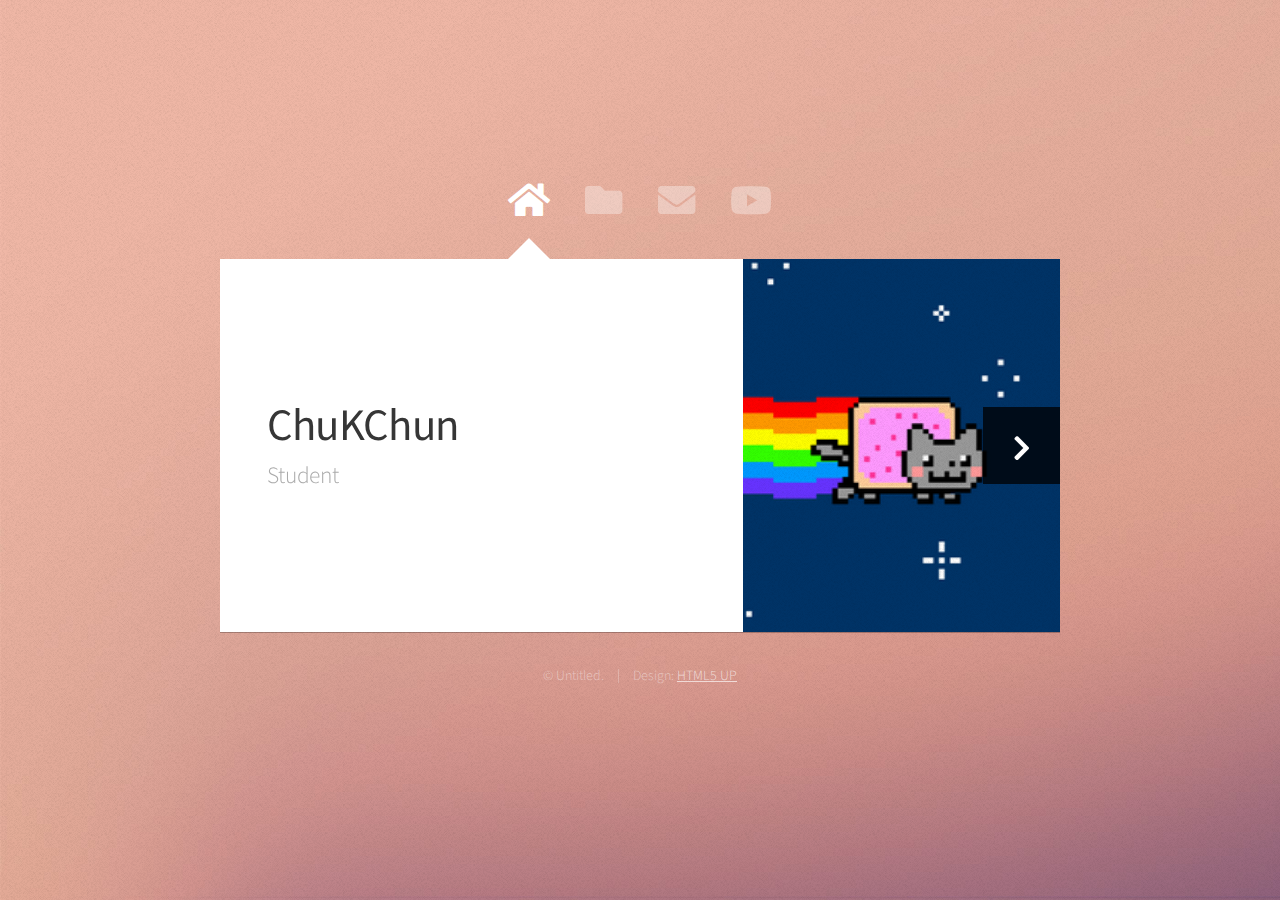
<file: index.html>
<!DOCTYPE HTML>
<html>
	<head>
		<title>作品集</title>
		<meta charset="utf-8" />
		<meta name="viewport" content="width=device-width, initial-scale=1, user-scalable=no" />
		<link rel="stylesheet" href="assets/css/main.css" />
		<noscript><link rel="stylesheet" href="assets/css/noscript.css" /></noscript>
	</head>
	<body class="is-preload">

		<!-- Wrapper-->
			<div id="wrapper">

				<!-- Nav -->
					<nav id="nav">
						<a href="#" class="icon solid fa-home"><span>Home</span></a>
						<a href="#work" class="icon solid fa-folder"><span>Work</span></a>
						<a href="#contact" class="icon solid fa-envelope"><span>Contact</span></a>
						<a target="_blank" href="https://youtu.be/dQw4w9WgXcQ" class="icon brands fa-youtube"><span>Youtube</span></a>
					</nav>

				<!-- Main -->
					<div id="main">

						<!-- Me -->
							<article id="home" class="panel intro">
								<header>
									<h1>ChuKChun</h1>
									<p>Student</p>
								</header>
								<a href="#work" class="jumplink pic">
									<span class="arrow icon solid fa-chevron-right"><span>See my work</span></span>
									<img src="images/nyan_cat.jpg" alt="" />
								</a>
							</article>

						<!-- Work -->
							<article id="work" class="panel">
								<header>
									<h2>網站開發作品集</h2>
								</header>
								<p>
									網站開發初階
								</p>
								<section>
									<div class="row">
										<div class="col-4 col-6-medium col-12-small">
											<a target="_blank" href="random-dinner-select/index.html" class="image fit"><img src="images/dinner-selector.png" alt=""></a>
										</div>
										<div class="col-4 col-6-medium col-12-small">
											<a target="_blank" href="club-course/index.html" class="image fit"><img src="images/clubcourse.png" alt=""></a>
										</div>
										<div class="col-4 col-6-medium col-12-small">
											<a target="_blank" href="mind-quiz/index.html" class="image fit"><img src="images/mindquiz.png" alt=""></a>
										</div>
										<div class="col-4 col-6-medium col-12-small">
											<a target="_blank" href="easy-rpg/index.html" class="image fit"><img src="images/simplerpg.png" alt=""></a>
										</div>
										<div class="col-4 col-6-medium col-12-small">
											<a target="_blank" href="youtubeplayer/index.html" class="image fit"><img src="images/youtubeplayer.png" alt=""></a>
										</div>
										<!-- <div class="col-4 col-6-medium col-12-small">
											<a href="#" class="image fit"><img src="images/pic06.jpg" alt=""></a>
										</div>
										<div class="col-4 col-6-medium col-12-small">
											<a href="#" class="image fit"><img src="images/pic07.jpg" alt=""></a>
										</div>
										<div class="col-4 col-6-medium col-12-small">
											<a href="#" class="image fit"><img src="images/pic08.jpg" alt=""></a>
										</div>
										<div class="col-4 col-6-medium col-12-small">
											<a href="#" class="image fit"><img src="images/pic09.jpg" alt=""></a>
										</div>
										<div class="col-4 col-6-medium col-12-small">
											<a href="#" class="image fit"><img src="images/pic10.jpg" alt=""></a>
										</div>
										<div class="col-4 col-6-medium col-12-small">
											<a href="#" class="image fit"><img src="images/pic11.jpg" alt=""></a>
										</div>
										<div class="col-4 col-6-medium col-12-small">
											<a href="#" class="image fit"><img src="images/pic12.jpg" alt=""></a>
										</div> -->
									</div>
								</section>
							</article>

						<!-- Contact -->
							<article id="contact" class="panel">
								<header>
									<h2>
										<a href="mailto:test@gmail.com?subject=主旨&body=內容">Contact Me</a>
									</h2>
								</header>
								<form action="#" method="post">
									<div>
										<div class="row">
											<div class="col-6 col-12-medium">
												<input id="userinputname" type="text" name="name" placeholder="Name" />
											</div>
											<div class="col-6 col-12-medium">
												<input type="text" name="email" placeholder="Email" />
											</div>
											<div class="col-12">
												<input type="text" name="subject" placeholder="Subject" />
											</div>
											<div class="col-12">
												<textarea name="message" placeholder="Message" rows="6"></textarea>
											</div>
											<div class="col-12">
												<input id="mailbutton" type="button" value="Send Message" />
											</div>
										</div>
									</div>
								</form>
							</article>

					</div>

				<!-- Footer -->
					<div id="footer">
						<ul class="copyright">
							<li>&copy; Untitled.</li><li>Design: <a href="http://html5up.net">HTML5 UP</a></li>
						</ul>
					</div>

			</div>

		<!-- Scripts -->
			<script src="assets/js/jquery.min.js"></script>
			<script src="assets/js/browser.min.js"></script>
			<script src="assets/js/breakpoints.min.js"></script>
			<script src="assets/js/util.js"></script>
			<script src="assets/js/main.js"></script>

	</body>
</html>
</file>
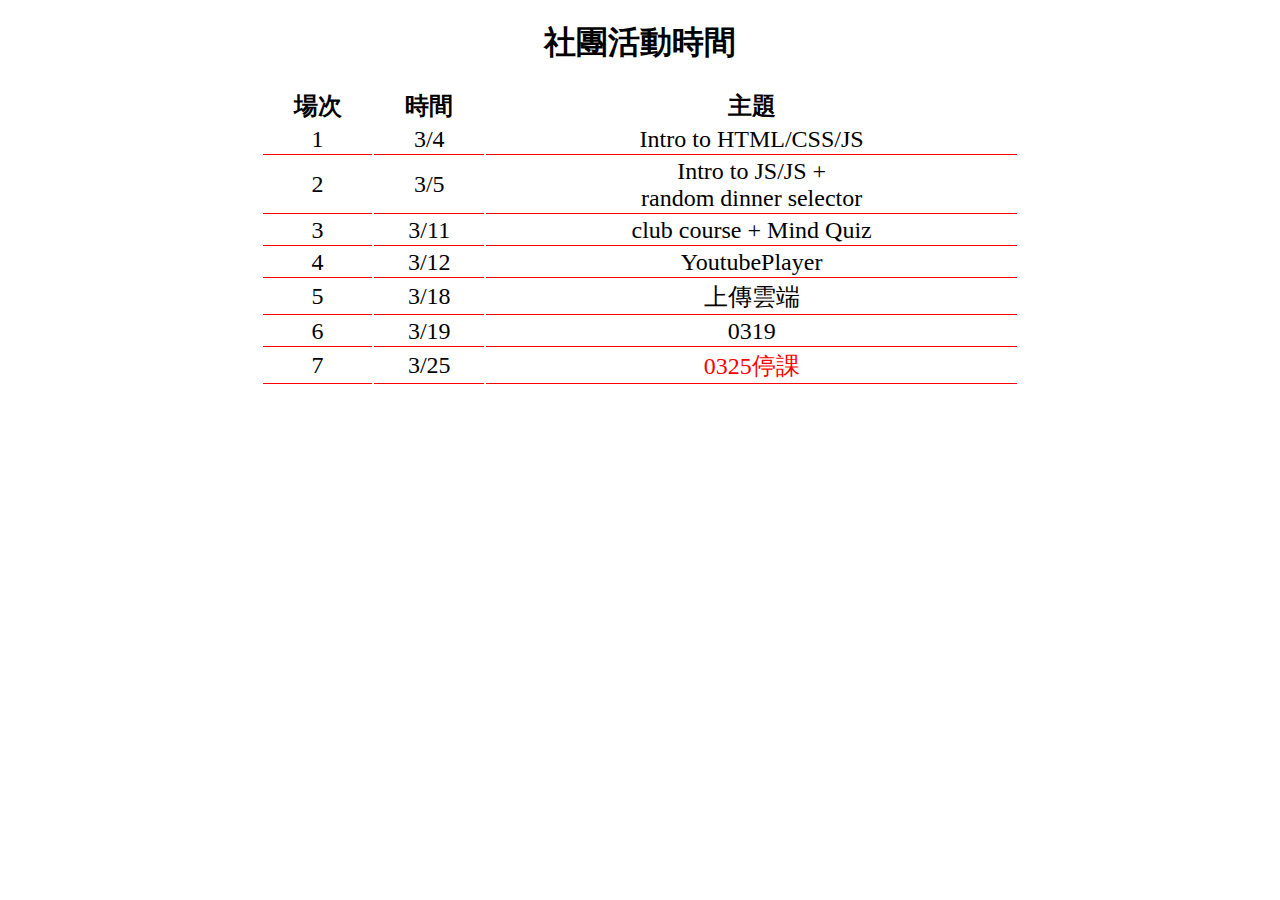
<file: club-course/index.html>
<!DOCTYPE html>
<html>
    <head>
        <meta charset="utf-8">
        <title></title>
        <link rel="stylesheet" href="style.css">
    </head>
    <body>
        <h1>社團活動時間</h1>
        <table id="courseTable"></table>
        <script src="https://code.jquery.com/jquery-3.6.0.min.js"></script>
        <script src="topic.js"></script>
        <script src="main.js"></script>
    </body>
</html>
</file>
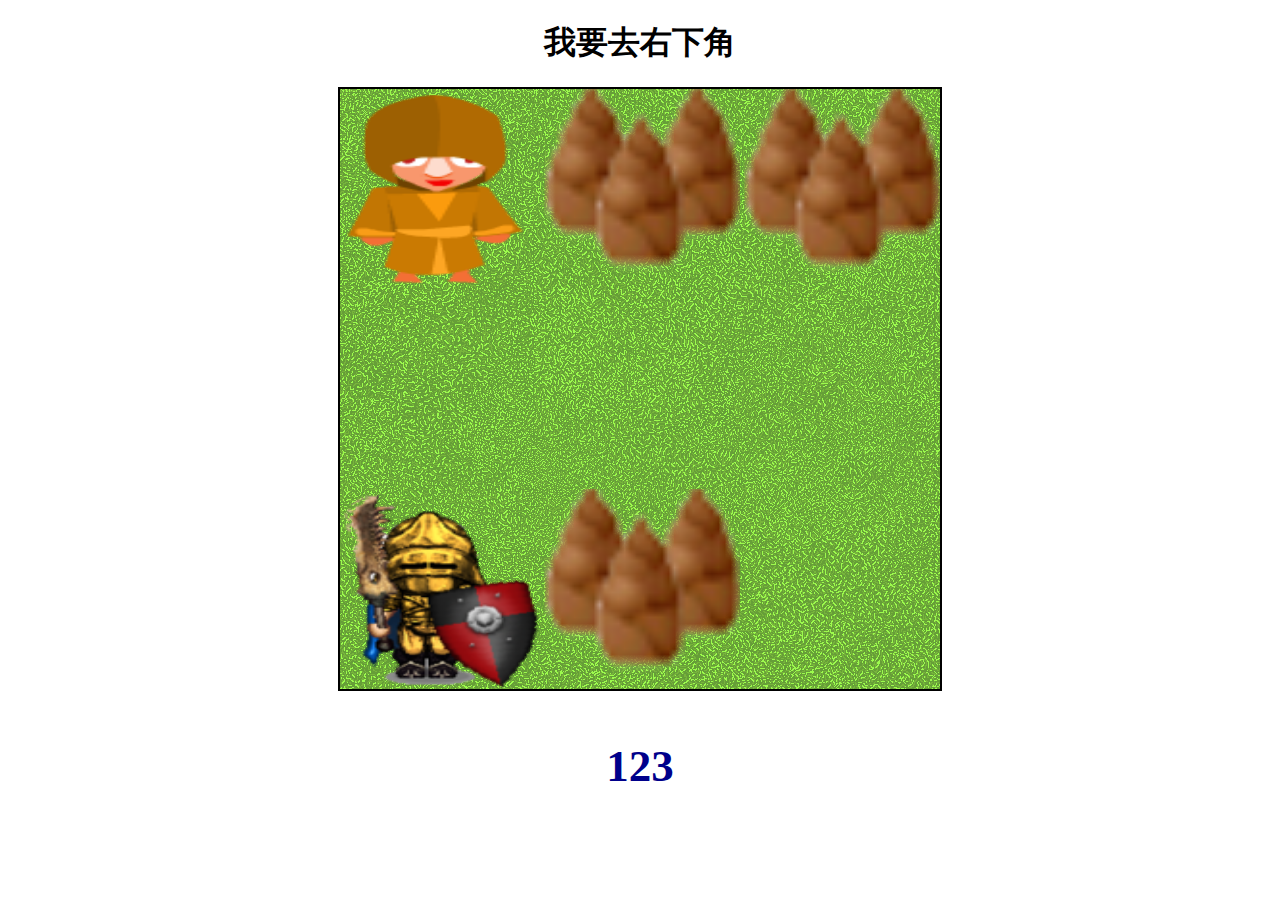
<file: easy-rpg/index.html>
<!DOCTYPE html>
<html>
    <head>
        <meta charset="utf-8">
        <title>RPG</title>
        <link rel="stylesheet" href="style.css">
    </head>
    <body>
        <h1>我要去右下角</h1>
        <div>
            <canvas id="myCanvas" width="600" height="600"></canvas>
            <p id="talkBox">123</p>
        </div>
        <script src="https://code.jquery.com/jquery-3.6.0.min.js"></script>
        <script src="main.js"r></script>
    </body>
</html>
</file>
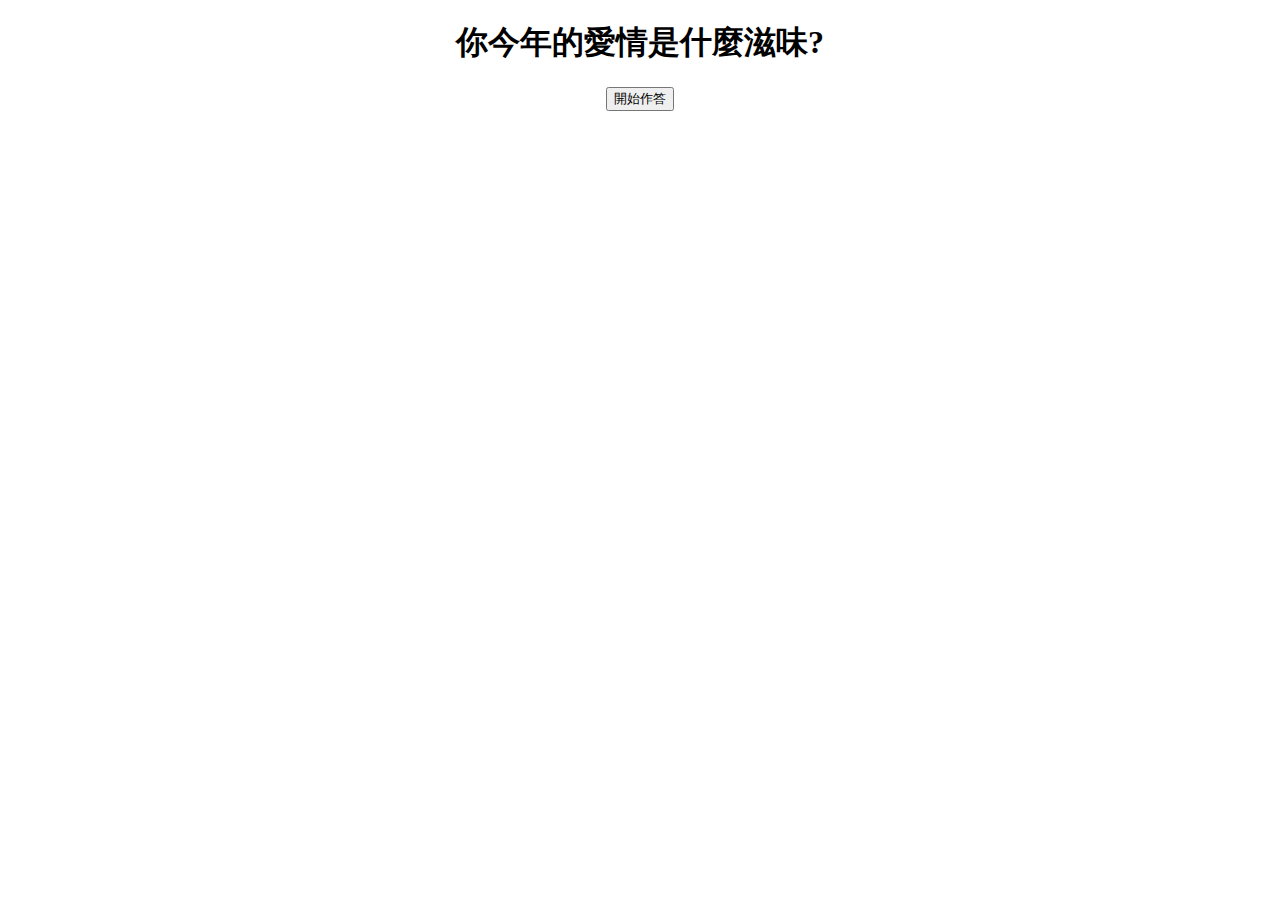
<file: mind-quiz/index.html>
<!DOCTYPE html>
<html>
    <head>
        <meta charset="utf-8">
        <title>Mind Quiz</title>
        <link rel="stylesheet" href="style.css">
    </head>
    <body>
        <h1>你今年的愛情是什麼滋味?</h1>
        <div>
            <h2 id="question"></h2>
            <div id="options"></div>
        </div>
        <input id="startButton" type="button" value="開始作答">
        <script src="https://code.jquery.com/jquery-3.6.0.min.js"></script>
        <script src="data.js"></script>
        <script src="main.js"r></script>
    </body>
</html>
</file>
<file: assets/css/noscript.css>
/* Wrapper */

	#wrapper {
		opacity: 1 !important;
	}

/* Nav */

	#nav a {
		opacity: 1.0;
	}

		#nav a:before, #nav a:after {
			display: none;
		}

		#nav a span {
			top: 0;
			opacity: 1.0;
		}

			#nav a span:after {
				display: none;
			}

/* Main */

	#main {
		background: none;
		box-shadow: none;
	}

		#main > .panel {
			background: #ffffff;
			margin-bottom: 2em;
		}

			#main > .panel:last-child {
				margin-bottom: 0;
			}
</file>
<file: club-course/style.css>
body{
    text-align: center;
}

table{
    width: 60%;
    margin: auto;
    font-size: 1.5em;
}

td{
    border-bottom: 1px solid red;
}
.cancelled{
    color: red;
}
</file>
<file: easy-rpg/style.css>
body{
    text-align: center;
}

canvas{
    border: 2px solid black;
    background-image: url(images/grasses68.gif);
}

#talkBox{
    /* border: 1px solid black; */
    height: 20px;
    color: darkblue;
    font-size: 45px;
    font-weight: bold;
}
</file>
<file: mind-quiz/style.css>
body{
    text-align: center;
}
</file>
<file: assets/css/main.css>
@import url("https://fonts.googleapis.com/css?family=Source+Sans+Pro:300,400,300italic,400italic");
@import url("fontawesome-all.min.css");

html, body, div, span, applet, object,
iframe, h1, h2, h3, h4, h5, h6, p, blockquote,
pre, a, abbr, acronym, address, big, cite,
code, del, dfn, em, img, ins, kbd, q, s, samp,
small, strike, strong, sub, sup, tt, var, b,
u, i, center, dl, dt, dd, ol, ul, li, fieldset,
form, label, legend, table, caption, tbody,
tfoot, thead, tr, th, td, article, aside,
canvas, details, embed, figure, figcaption,
footer, header, hgroup, menu, nav, output, ruby,
section, summary, time, mark, audio, video {
	margin: 0;
	padding: 0;
	border: 0;
	font-size: 100%;
	font: inherit;
	vertical-align: baseline;}

article, aside, details, figcaption, figure,
footer, header, hgroup, menu, nav, section {
	display: block;}

body {
	line-height: 1;
}

ol, ul {
	list-style: none;
}

blockquote, q {
	quotes: none;
}

	blockquote:before, blockquote:after, q:before, q:after {
		content: '';
		content: none;
	}

table {
	border-collapse: collapse;
	border-spacing: 0;
}

body {
	-webkit-text-size-adjust: none;
}

mark {
	background-color: transparent;
	color: inherit;
}

input::-moz-focus-inner {
	border: 0;
	padding: 0;
}

input, select, textarea {
	-moz-appearance: none;
	-webkit-appearance: none;
	-ms-appearance: none;
	appearance: none;
}

/* Row */

	.row {
		display: flex;
		flex-wrap: wrap;
		box-sizing: border-box;
		align-items: stretch;
	}

		.row > * {
			box-sizing: border-box;
		}

		.row.gtr-uniform > * > :last-child {
			margin-bottom: 0;
		}

		.row.aln-left {
			justify-content: flex-start;
		}

		.row.aln-center {
			justify-content: center;
		}

		.row.aln-right {
			justify-content: flex-end;
		}

		.row.aln-top {
			align-items: flex-start;
		}

		.row.aln-middle {
			align-items: center;
		}

		.row.aln-bottom {
			align-items: flex-end;
		}

		.row > .imp {
			order: -1;
		}

		.row > .col-1 {
			width: 8.33333%;
		}

		.row > .off-1 {
			margin-left: 8.33333%;
		}

		.row > .col-2 {
			width: 16.66667%;
		}

		.row > .off-2 {
			margin-left: 16.66667%;
		}

		.row > .col-3 {
			width: 25%;
		}

		.row > .off-3 {
			margin-left: 25%;
		}

		.row > .col-4 {
			width: 33.33333%;
		}

		.row > .off-4 {
			margin-left: 33.33333%;
		}

		.row > .col-5 {
			width: 41.66667%;
		}

		.row > .off-5 {
			margin-left: 41.66667%;
		}

		.row > .col-6 {
			width: 50%;
		}

		.row > .off-6 {
			margin-left: 50%;
		}

		.row > .col-7 {
			width: 58.33333%;
		}

		.row > .off-7 {
			margin-left: 58.33333%;
		}

		.row > .col-8 {
			width: 66.66667%;
		}

		.row > .off-8 {
			margin-left: 66.66667%;
		}

		.row > .col-9 {
			width: 75%;
		}

		.row > .off-9 {
			margin-left: 75%;
		}

		.row > .col-10 {
			width: 83.33333%;
		}

		.row > .off-10 {
			margin-left: 83.33333%;
		}

		.row > .col-11 {
			width: 91.66667%;
		}

		.row > .off-11 {
			margin-left: 91.66667%;
		}

		.row > .col-12 {
			width: 100%;
		}

		.row > .off-12 {
			margin-left: 100%;
		}

		.row.gtr-0 {
			margin-top: 0em;
			margin-left: 0em;
		}

			.row.gtr-0 > * {
				padding: 0em 0 0 0em;
			}

			.row.gtr-0.gtr-uniform {
				margin-top: 0em;
			}

				.row.gtr-0.gtr-uniform > * {
					padding-top: 0em;
				}

		.row.gtr-25 {
			margin-top: -0.3125em;
			margin-left: -0.3125em;
		}

			.row.gtr-25 > * {
				padding: 0.3125em 0 0 0.3125em;
			}

			.row.gtr-25.gtr-uniform {
				margin-top: -0.3125em;
			}

				.row.gtr-25.gtr-uniform > * {
					padding-top: 0.3125em;
				}

		.row.gtr-50 {
			margin-top: -0.625em;
			margin-left: -0.625em;
		}

			.row.gtr-50 > * {
				padding: 0.625em 0 0 0.625em;
			}

			.row.gtr-50.gtr-uniform {
				margin-top: -0.625em;
			}

				.row.gtr-50.gtr-uniform > * {
					padding-top: 0.625em;
				}

		.row {
			margin-top: -1.25em;
			margin-left: -1.25em;
		}

			.row > * {
				padding: 1.25em 0 0 1.25em;
			}

			.row.gtr-uniform {
				margin-top: -1.25em;
			}

				.row.gtr-uniform > * {
					padding-top: 1.25em;
				}

		.row.gtr-150 {
			margin-top: -1.875em;
			margin-left: -1.875em;
		}

			.row.gtr-150 > * {
				padding: 1.875em 0 0 1.875em;
			}

			.row.gtr-150.gtr-uniform {
				margin-top: -1.875em;
			}

				.row.gtr-150.gtr-uniform > * {
					padding-top: 1.875em;
				}

		.row.gtr-200 {
			margin-top: -2.5em;
			margin-left: -2.5em;
		}

			.row.gtr-200 > * {
				padding: 2.5em 0 0 2.5em;
			}

			.row.gtr-200.gtr-uniform {
				margin-top: -2.5em;
			}

				.row.gtr-200.gtr-uniform > * {
					padding-top: 2.5em;
				}

		@media screen and (max-width: 1680px) {

			.row {
				display: flex;
				flex-wrap: wrap;
				box-sizing: border-box;
				align-items: stretch;
			}

				.row > * {
					box-sizing: border-box;
				}

				.row.gtr-uniform > * > :last-child {
					margin-bottom: 0;
				}

				.row.aln-left {
					justify-content: flex-start;
				}

				.row.aln-center {
					justify-content: center;
				}

				.row.aln-right {
					justify-content: flex-end;
				}

				.row.aln-top {
					align-items: flex-start;
				}

				.row.aln-middle {
					align-items: center;
				}

				.row.aln-bottom {
					align-items: flex-end;
				}

				.row > .imp-xlarge {
					order: -1;
				}

				.row > .col-1-xlarge {
					width: 8.33333%;
				}

				.row > .off-1-xlarge {
					margin-left: 8.33333%;
				}

				.row > .col-2-xlarge {
					width: 16.66667%;
				}

				.row > .off-2-xlarge {
					margin-left: 16.66667%;
				}

				.row > .col-3-xlarge {
					width: 25%;
				}

				.row > .off-3-xlarge {
					margin-left: 25%;
				}

				.row > .col-4-xlarge {
					width: 33.33333%;
				}

				.row > .off-4-xlarge {
					margin-left: 33.33333%;
				}

				.row > .col-5-xlarge {
					width: 41.66667%;
				}

				.row > .off-5-xlarge {
					margin-left: 41.66667%;
				}

				.row > .col-6-xlarge {
					width: 50%;
				}

				.row > .off-6-xlarge {
					margin-left: 50%;
				}

				.row > .col-7-xlarge {
					width: 58.33333%;
				}

				.row > .off-7-xlarge {
					margin-left: 58.33333%;
				}

				.row > .col-8-xlarge {
					width: 66.66667%;
				}

				.row > .off-8-xlarge {
					margin-left: 66.66667%;
				}

				.row > .col-9-xlarge {
					width: 75%;
				}

				.row > .off-9-xlarge {
					margin-left: 75%;
				}

				.row > .col-10-xlarge {
					width: 83.33333%;
				}

				.row > .off-10-xlarge {
					margin-left: 83.33333%;
				}

				.row > .col-11-xlarge {
					width: 91.66667%;
				}

				.row > .off-11-xlarge {
					margin-left: 91.66667%;
				}

				.row > .col-12-xlarge {
					width: 100%;
				}

				.row > .off-12-xlarge {
					margin-left: 100%;
				}

				.row.gtr-0 {
					margin-top: 0em;
					margin-left: 0em;
				}

					.row.gtr-0 > * {
						padding: 0em 0 0 0em;
					}

					.row.gtr-0.gtr-uniform {
						margin-top: 0em;
					}

						.row.gtr-0.gtr-uniform > * {
							padding-top: 0em;
						}

				.row.gtr-25 {
					margin-top: -0.3125em;
					margin-left: -0.3125em;
				}

					.row.gtr-25 > * {
						padding: 0.3125em 0 0 0.3125em;
					}

					.row.gtr-25.gtr-uniform {
						margin-top: -0.3125em;
					}

						.row.gtr-25.gtr-uniform > * {
							padding-top: 0.3125em;
						}

				.row.gtr-50 {
					margin-top: -0.625em;
					margin-left: -0.625em;
				}

					.row.gtr-50 > * {
						padding: 0.625em 0 0 0.625em;
					}

					.row.gtr-50.gtr-uniform {
						margin-top: -0.625em;
					}

						.row.gtr-50.gtr-uniform > * {
							padding-top: 0.625em;
						}

				.row {
					margin-top: -1.25em;
					margin-left: -1.25em;
				}

					.row > * {
						padding: 1.25em 0 0 1.25em;
					}

					.row.gtr-uniform {
						margin-top: -1.25em;
					}

						.row.gtr-uniform > * {
							padding-top: 1.25em;
						}

				.row.gtr-150 {
					margin-top: -1.875em;
					margin-left: -1.875em;
				}

					.row.gtr-150 > * {
						padding: 1.875em 0 0 1.875em;
					}

					.row.gtr-150.gtr-uniform {
						margin-top: -1.875em;
					}

						.row.gtr-150.gtr-uniform > * {
							padding-top: 1.875em;
						}

				.row.gtr-200 {
					margin-top: -2.5em;
					margin-left: -2.5em;
				}

					.row.gtr-200 > * {
						padding: 2.5em 0 0 2.5em;
					}

					.row.gtr-200.gtr-uniform {
						margin-top: -2.5em;
					}

						.row.gtr-200.gtr-uniform > * {
							padding-top: 2.5em;
						}

		}

		@media screen and (max-width: 1280px) {

			.row {
				display: flex;
				flex-wrap: wrap;
				box-sizing: border-box;
				align-items: stretch;
			}

				.row > * {
					box-sizing: border-box;
				}

				.row.gtr-uniform > * > :last-child {
					margin-bottom: 0;
				}

				.row.aln-left {
					justify-content: flex-start;
				}

				.row.aln-center {
					justify-content: center;
				}

				.row.aln-right {
					justify-content: flex-end;
				}

				.row.aln-top {
					align-items: flex-start;
				}

				.row.aln-middle {
					align-items: center;
				}

				.row.aln-bottom {
					align-items: flex-end;
				}

				.row > .imp-large {
					order: -1;
				}

				.row > .col-1-large {
					width: 8.33333%;
				}

				.row > .off-1-large {
					margin-left: 8.33333%;
				}

				.row > .col-2-large {
					width: 16.66667%;
				}

				.row > .off-2-large {
					margin-left: 16.66667%;
				}

				.row > .col-3-large {
					width: 25%;
				}

				.row > .off-3-large {
					margin-left: 25%;
				}

				.row > .col-4-large {
					width: 33.33333%;
				}

				.row > .off-4-large {
					margin-left: 33.33333%;
				}

				.row > .col-5-large {
					width: 41.66667%;
				}

				.row > .off-5-large {
					margin-left: 41.66667%;
				}

				.row > .col-6-large {
					width: 50%;
				}

				.row > .off-6-large {
					margin-left: 50%;
				}

				.row > .col-7-large {
					width: 58.33333%;
				}

				.row > .off-7-large {
					margin-left: 58.33333%;
				}

				.row > .col-8-large {
					width: 66.66667%;
				}

				.row > .off-8-large {
					margin-left: 66.66667%;
				}

				.row > .col-9-large {
					width: 75%;
				}

				.row > .off-9-large {
					margin-left: 75%;
				}

				.row > .col-10-large {
					width: 83.33333%;
				}

				.row > .off-10-large {
					margin-left: 83.33333%;
				}

				.row > .col-11-large {
					width: 91.66667%;
				}

				.row > .off-11-large {
					margin-left: 91.66667%;
				}

				.row > .col-12-large {
					width: 100%;
				}

				.row > .off-12-large {
					margin-left: 100%;
				}

				.row.gtr-0 {
					margin-top: 0em;
					margin-left: 0em;
				}

					.row.gtr-0 > * {
						padding: 0em 0 0 0em;
					}

					.row.gtr-0.gtr-uniform {
						margin-top: 0em;
					}

						.row.gtr-0.gtr-uniform > * {
							padding-top: 0em;
						}

				.row.gtr-25 {
					margin-top: -0.3125em;
					margin-left: -0.3125em;
				}

					.row.gtr-25 > * {
						padding: 0.3125em 0 0 0.3125em;
					}

					.row.gtr-25.gtr-uniform {
						margin-top: -0.3125em;
					}

						.row.gtr-25.gtr-uniform > * {
							padding-top: 0.3125em;
						}

				.row.gtr-50 {
					margin-top: -0.625em;
					margin-left: -0.625em;
				}

					.row.gtr-50 > * {
						padding: 0.625em 0 0 0.625em;
					}

					.row.gtr-50.gtr-uniform {
						margin-top: -0.625em;
					}

						.row.gtr-50.gtr-uniform > * {
							padding-top: 0.625em;
						}

				.row {
					margin-top: -1.25em;
					margin-left: -1.25em;
				}

					.row > * {
						padding: 1.25em 0 0 1.25em;
					}

					.row.gtr-uniform {
						margin-top: -1.25em;
					}

						.row.gtr-uniform > * {
							padding-top: 1.25em;
						}

				.row.gtr-150 {
					margin-top: -1.875em;
					margin-left: -1.875em;
				}

					.row.gtr-150 > * {
						padding: 1.875em 0 0 1.875em;
					}

					.row.gtr-150.gtr-uniform {
						margin-top: -1.875em;
					}

						.row.gtr-150.gtr-uniform > * {
							padding-top: 1.875em;
						}

				.row.gtr-200 {
					margin-top: -2.5em;
					margin-left: -2.5em;
				}

					.row.gtr-200 > * {
						padding: 2.5em 0 0 2.5em;
					}

					.row.gtr-200.gtr-uniform {
						margin-top: -2.5em;
					}

						.row.gtr-200.gtr-uniform > * {
							padding-top: 2.5em;
						}

		}

		@media screen and (max-width: 980px) {

			.row {
				display: flex;
				flex-wrap: wrap;
				box-sizing: border-box;
				align-items: stretch;
			}

				.row > * {
					box-sizing: border-box;
				}

				.row.gtr-uniform > * > :last-child {
					margin-bottom: 0;
				}

				.row.aln-left {
					justify-content: flex-start;
				}

				.row.aln-center {
					justify-content: center;
				}

				.row.aln-right {
					justify-content: flex-end;
				}

				.row.aln-top {
					align-items: flex-start;
				}

				.row.aln-middle {
					align-items: center;
				}

				.row.aln-bottom {
					align-items: flex-end;
				}

				.row > .imp-medium {
					order: -1;
				}

				.row > .col-1-medium {
					width: 8.33333%;
				}

				.row > .off-1-medium {
					margin-left: 8.33333%;
				}

				.row > .col-2-medium {
					width: 16.66667%;
				}

				.row > .off-2-medium {
					margin-left: 16.66667%;
				}

				.row > .col-3-medium {
					width: 25%;
				}

				.row > .off-3-medium {
					margin-left: 25%;
				}

				.row > .col-4-medium {
					width: 33.33333%;
				}

				.row > .off-4-medium {
					margin-left: 33.33333%;
				}

				.row > .col-5-medium {
					width: 41.66667%;
				}

				.row > .off-5-medium {
					margin-left: 41.66667%;
				}

				.row > .col-6-medium {
					width: 50%;
				}

				.row > .off-6-medium {
					margin-left: 50%;
				}

				.row > .col-7-medium {
					width: 58.33333%;
				}

				.row > .off-7-medium {
					margin-left: 58.33333%;
				}

				.row > .col-8-medium {
					width: 66.66667%;
				}

				.row > .off-8-medium {
					margin-left: 66.66667%;
				}

				.row > .col-9-medium {
					width: 75%;
				}

				.row > .off-9-medium {
					margin-left: 75%;
				}

				.row > .col-10-medium {
					width: 83.33333%;
				}

				.row > .off-10-medium {
					margin-left: 83.33333%;
				}

				.row > .col-11-medium {
					width: 91.66667%;
				}

				.row > .off-11-medium {
					margin-left: 91.66667%;
				}

				.row > .col-12-medium {
					width: 100%;
				}

				.row > .off-12-medium {
					margin-left: 100%;
				}

				.row.gtr-0 {
					margin-top: 0em;
					margin-left: 0em;
				}

					.row.gtr-0 > * {
						padding: 0em 0 0 0em;
					}

					.row.gtr-0.gtr-uniform {
						margin-top: 0em;
					}

						.row.gtr-0.gtr-uniform > * {
							padding-top: 0em;
						}

				.row.gtr-25 {
					margin-top: -0.3125em;
					margin-left: -0.3125em;
				}

					.row.gtr-25 > * {
						padding: 0.3125em 0 0 0.3125em;
					}

					.row.gtr-25.gtr-uniform {
						margin-top: -0.3125em;
					}

						.row.gtr-25.gtr-uniform > * {
							padding-top: 0.3125em;
						}

				.row.gtr-50 {
					margin-top: -0.625em;
					margin-left: -0.625em;
				}

					.row.gtr-50 > * {
						padding: 0.625em 0 0 0.625em;
					}

					.row.gtr-50.gtr-uniform {
						margin-top: -0.625em;
					}

						.row.gtr-50.gtr-uniform > * {
							padding-top: 0.625em;
						}

				.row {
					margin-top: -1.25em;
					margin-left: -1.25em;
				}

					.row > * {
						padding: 1.25em 0 0 1.25em;
					}

					.row.gtr-uniform {
						margin-top: -1.25em;
					}

						.row.gtr-uniform > * {
							padding-top: 1.25em;
						}

				.row.gtr-150 {
					margin-top: -1.875em;
					margin-left: -1.875em;
				}

					.row.gtr-150 > * {
						padding: 1.875em 0 0 1.875em;
					}

					.row.gtr-150.gtr-uniform {
						margin-top: -1.875em;
					}

						.row.gtr-150.gtr-uniform > * {
							padding-top: 1.875em;
						}

				.row.gtr-200 {
					margin-top: -2.5em;
					margin-left: -2.5em;
				}

					.row.gtr-200 > * {
						padding: 2.5em 0 0 2.5em;
					}

					.row.gtr-200.gtr-uniform {
						margin-top: -2.5em;
					}

						.row.gtr-200.gtr-uniform > * {
							padding-top: 2.5em;
						}

		}

		@media screen and (max-width: 736px) {

			.row {
				display: flex;
				flex-wrap: wrap;
				box-sizing: border-box;
				align-items: stretch;
			}

				.row > * {
					box-sizing: border-box;
				}

				.row.gtr-uniform > * > :last-child {
					margin-bottom: 0;
				}

				.row.aln-left {
					justify-content: flex-start;
				}

				.row.aln-center {
					justify-content: center;
				}

				.row.aln-right {
					justify-content: flex-end;
				}

				.row.aln-top {
					align-items: flex-start;
				}

				.row.aln-middle {
					align-items: center;
				}

				.row.aln-bottom {
					align-items: flex-end;
				}

				.row > .imp-small {
					order: -1;
				}

				.row > .col-1-small {
					width: 8.33333%;
				}

				.row > .off-1-small {
					margin-left: 8.33333%;
				}

				.row > .col-2-small {
					width: 16.66667%;
				}

				.row > .off-2-small {
					margin-left: 16.66667%;
				}

				.row > .col-3-small {
					width: 25%;
				}

				.row > .off-3-small {
					margin-left: 25%;
				}

				.row > .col-4-small {
					width: 33.33333%;
				}

				.row > .off-4-small {
					margin-left: 33.33333%;
				}

				.row > .col-5-small {
					width: 41.66667%;
				}

				.row > .off-5-small {
					margin-left: 41.66667%;
				}

				.row > .col-6-small {
					width: 50%;
				}

				.row > .off-6-small {
					margin-left: 50%;
				}

				.row > .col-7-small {
					width: 58.33333%;
				}

				.row > .off-7-small {
					margin-left: 58.33333%;
				}

				.row > .col-8-small {
					width: 66.66667%;
				}

				.row > .off-8-small {
					margin-left: 66.66667%;
				}

				.row > .col-9-small {
					width: 75%;
				}

				.row > .off-9-small {
					margin-left: 75%;
				}

				.row > .col-10-small {
					width: 83.33333%;
				}

				.row > .off-10-small {
					margin-left: 83.33333%;
				}

				.row > .col-11-small {
					width: 91.66667%;
				}

				.row > .off-11-small {
					margin-left: 91.66667%;
				}

				.row > .col-12-small {
					width: 100%;
				}

				.row > .off-12-small {
					margin-left: 100%;
				}

				.row.gtr-0 {
					margin-top: 0em;
					margin-left: 0em;
				}

					.row.gtr-0 > * {
						padding: 0em 0 0 0em;
					}

					.row.gtr-0.gtr-uniform {
						margin-top: 0em;
					}

						.row.gtr-0.gtr-uniform > * {
							padding-top: 0em;
						}

				.row.gtr-25 {
					margin-top: -0.3125em;
					margin-left: -0.3125em;
				}

					.row.gtr-25 > * {
						padding: 0.3125em 0 0 0.3125em;
					}

					.row.gtr-25.gtr-uniform {
						margin-top: -0.3125em;
					}

						.row.gtr-25.gtr-uniform > * {
							padding-top: 0.3125em;
						}

				.row.gtr-50 {
					margin-top: -0.625em;
					margin-left: -0.625em;
				}

					.row.gtr-50 > * {
						padding: 0.625em 0 0 0.625em;
					}

					.row.gtr-50.gtr-uniform {
						margin-top: -0.625em;
					}

						.row.gtr-50.gtr-uniform > * {
							padding-top: 0.625em;
						}

				.row {
					margin-top: -1.25em;
					margin-left: -1.25em;
				}

					.row > * {
						padding: 1.25em 0 0 1.25em;
					}

					.row.gtr-uniform {
						margin-top: -1.25em;
					}

						.row.gtr-uniform > * {
							padding-top: 1.25em;
						}

				.row.gtr-150 {
					margin-top: -1.875em;
					margin-left: -1.875em;
				}

					.row.gtr-150 > * {
						padding: 1.875em 0 0 1.875em;
					}

					.row.gtr-150.gtr-uniform {
						margin-top: -1.875em;
					}

						.row.gtr-150.gtr-uniform > * {
							padding-top: 1.875em;
						}

				.row.gtr-200 {
					margin-top: -2.5em;
					margin-left: -2.5em;
				}

					.row.gtr-200 > * {
						padding: 2.5em 0 0 2.5em;
					}

					.row.gtr-200.gtr-uniform {
						margin-top: -2.5em;
					}

						.row.gtr-200.gtr-uniform > * {
							padding-top: 2.5em;
						}

		}

/* Basic */

	html {
		box-sizing: border-box;
	}

	*, *:before, *:after {
		box-sizing: inherit;
	}

	body {
		background-image: url("images/overlay.png"), url("images/bg.jpg");
		background-repeat: repeat, no-repeat;
		background-size: auto, 100% 100%;
		background-attachment: fixed;
		overflow-y: scroll;
	}

		body.is-preload *, body.is-preload *:before, body.is-preload *:after {
			-moz-animation: none !important;
			-webkit-animation: none !important;
			-ms-animation: none !important;
			animation: none !important;
			-moz-transition: none !important;
			-webkit-transition: none !important;
			-ms-transition: none !important;
			transition: none !important;
		}

	body, input, textarea, select {
		font-family: 'Source Sans Pro', sans-serif;
		font-weight: 300;
		color: #777777;
		font-size: 20pt;
		line-height: 1.75em;
	}

		@media screen and (max-width: 1680px) {

			body, input, textarea, select {
				font-size: 15pt;
			}

		}

		@media screen and (max-width: 1280px) {

			body, input, textarea, select {
				font-size: 14pt;
			}

		}

		@media screen and (max-width: 736px) {

			body, input, textarea, select {
				font-size: 12pt;
			}

		}

		@media screen and (max-width: 360px) {

			body, input, textarea, select {
				font-size: 11pt;
			}

		}

	strong, b, h1, h2, h3, h4, h5, h6 {
		font-weight: 400;
		color: #363636;
	}

	h1 {
		font-size: 2.4em;
		letter-spacing: -0.015em;
	}

	h2 {
		font-size: 1.8em;
		letter-spacing: -0.015em;
	}

	h3, h4, h5, h6 {
		font-size: 1.25em;
		letter-spacing: -0.015em;
	}

	@media screen and (max-width: 736px) {

		h1 {
			font-size: 1.75em;
		}

		h2 {
			font-size: 1.375em;
		}

		h3, h4, h5, h6 {
			font-size: 1em;
		}

	}

	blockquote {
		border-left: solid 0.5em #ddd;
		padding: 1em 0 1em 2em;
		font-style: italic;
	}

	em, i {
		font-style: italic;
	}

	hr {
		border: 0;
		border-top: solid 1px #ddd;
		padding: 1.5em 0 0 0;
		margin: 1.75em 0 0 0;
	}

	sub {
		position: relative;
		top: 0.5em;
		font-size: 0.8em;
	}

	sup {
		position: relative;
		top: -0.5em;
		font-size: 0.8em;
	}

	br.clear {
		clear: both;
	}

	p, ul, ol, dl, table, blockquote, form {
		margin-bottom: 2em;
	}

/* Table */

	table {
		width: 100%;
	}

		table.default tbody tr {
			border-bottom: solid 1px #f4f4f4;
		}

		table.default td {
			padding: 0.5em 1em 0.5em 1em;
		}

		table.default th {
			text-align: left;
			font-weight: 400;
			padding: 0.5em 1em 0.5em 1em;
		}

		table.default thead {
			border-bottom: solid 2px #f4f4f4;
		}

/* Form */

	form label {
		display: block;
		font-weight: 400;
		color: #363636;
		margin: 0 0 1em 0;
	}

	form input[type="text"],
	form input[type="email"],
	form input[type="password"],
	form select,
	form textarea {
		-webkit-appearance: none;
		border: 0;
		background: #f4f4f4;
		padding: 0.75em;
		width: 100%;
		-moz-transition: background-color .25s ease-in-out;
		-webkit-transition: background-color .25s ease-in-out;
		-ms-transition: background-color .25s ease-in-out;
		transition: background-color .25s ease-in-out;
	}

		form input[type="text"]:focus,
		form input[type="email"]:focus,
		form input[type="password"]:focus,
		form select:focus,
		form textarea:focus {
			background: #f8f8f8;
		}

	form input[type="text"],
	form input[type="email"],
	form input[type="password"],
	form select {
		line-height: 1.35em;
	}

	form ::-webkit-input-placeholder {
		color: #999;
	}

	form :-moz-placeholder {
		color: #999;
	}

	form ::-moz-placeholder {
		color: #999;
	}

	form :-ms-input-placeholder {
		color: #999;
	}

/* Section/Article */

	section, article {
		margin-bottom: 3em;
	}

		section > :last-child, section:last-child, article > :last-child, article:last-child {
			margin-bottom: 0;
		}

	header {
		margin: 0 0 1.5em 0;
	}

		header > p {
			margin: 0.5em 0 0 0;
			color: #aaa;
		}

		@media screen and (max-width: 736px) {

			header {
				margin: 0 0 1em 0;
			}

		}

/* Image */

	.image {
		display: inline-block;
	}

		.image img {
			display: block;
			width: 100%;
		}

		.image.fit {
			display: block;
			width: 100%;
		}

		.image.featured {
			display: block;
			width: 100%;
			margin: 0 0 2em 0;
		}

		.image.left {
			float: left;
			margin: 0 2em 2em 0;
		}

		.image.centered {
			display: block;
			margin: 0 0 2em 0;
		}

			.image.centered img {
				margin: 0 auto;
				width: auto;
			}

/* Button */

	input[type="button"],
	input[type="submit"],
	input[type="reset"],
	button,
	.button {
		-moz-transition: background-color .25s ease-in-out;
		-webkit-transition: background-color .25s ease-in-out;
		-ms-transition: background-color .25s ease-in-out;
		transition: background-color .25s ease-in-out;
		-webkit-appearance: none;
		display: inline-block;
		background-color: #222222;
		color: #ffffff;
		border: 0;
		cursor: pointer;
		outline: 0;
		padding: 0.7em 1.5em 0.7em 1.5em;
	}

		input[type="button"]:hover,
		input[type="submit"]:hover,
		input[type="reset"]:hover,
		button:hover,
		.button:hover {
			background-color: #333333;
		}

		input[type="button"]:active,
		input[type="submit"]:active,
		input[type="reset"]:active,
		button:active,
		.button:active {
			background-color: #444444;
		}

		input[type="button"].alt,
		input[type="submit"].alt,
		input[type="reset"].alt,
		button.alt,
		.button.alt {
			background-color: #777777;
		}

			input[type="button"].alt:hover,
			input[type="submit"].alt:hover,
			input[type="reset"].alt:hover,
			button.alt:hover,
			.button.alt:hover {
				background-color: #888888;
			}

			input[type="button"].alt:active,
			input[type="submit"].alt:active,
			input[type="reset"].alt:active,
			button.alt:active,
			.button.alt:active {
				background-color: #999999;
			}

		input[type="button"].small,
		input[type="submit"].small,
		input[type="reset"].small,
		button.small,
		.button.small {
			font-size: 0.75em;
		}

		input[type="button"].large,
		input[type="submit"].large,
		input[type="reset"].large,
		button.large,
		.button.large {
			font-size: 1.25em;
			padding: 0.5em 1.25em 0.5em 1.25em;
		}

		input[type="button"].xlarge,
		input[type="submit"].xlarge,
		input[type="reset"].xlarge,
		button.xlarge,
		.button.xlarge {
			font-size: 1.5em;
			padding: 0.5em 1.25em 0.5em 1.25em;
		}

		@media screen and (max-width: 736px) {

			input[type="button"],
			input[type="submit"],
			input[type="reset"],
			button,
			.button {
				width: 100%;
			}

		}

/* List */

	ul {
		list-style: disc;
		padding-left: 1em;
	}

		ul li {
			padding-left: 0.5em;
		}

	ol {
		list-style: decimal;
		padding-left: 1.25em;
	}

		ol li {
			padding-left: 0.25em;
		}

/* Actions */

	ul.actions {
		list-style: none;
		padding-left: 0;
	}

		ul.actions li {
			display: inline-block;
			padding-left: 0;
			margin: 0 0 0 0.5em;
		}

			ul.actions li:first-child {
				margin-left: 0;
			}

		@media screen and (max-width: 736px) {

			ul.actions li {
				display: block;
				margin: 0.75em 0 0 0;
			}

				ul.actions li:first-child {
					margin-top: 0;
				}

		}

/* Icons */

	.icon {
		text-decoration: none;
		position: relative;
		text-decoration: none;
	}

		.icon:before {
			-moz-osx-font-smoothing: grayscale;
			-webkit-font-smoothing: antialiased;
			display: inline-block;
			font-style: normal;
			font-variant: normal;
			text-rendering: auto;
			line-height: 1;
			text-transform: none !important;
			font-family: 'Font Awesome 5 Free';
			font-weight: 400;
		}

		.icon.solid:before {
			font-weight: 900;
		}

		.icon.brands:before {
			font-family: 'Font Awesome 5 Brands';
		}

		.icon:before {
			line-height: inherit;
		}

		.icon > .label {
			display: none;
		}

/* Nav */

	#nav {
		text-align: center;
		height: 4.25em;
		cursor: default;
	}

		#nav a {
			position: relative;
			display: inline-block;
			color: #ffffff;
			width: 1em;
			height: 1em;
			line-height: 0.9em;
			font-size: 2.5em;
			margin: 0 0.25em 0 0.25em;
			opacity: 0.35;
			outline: 0;
			-moz-transition: opacity .25s ease-in-out;
			-webkit-transition: opacity .25s ease-in-out;
			-ms-transition: opacity .25s ease-in-out;
			transition: opacity .25s ease-in-out;
		}

			#nav a.icon:before {
				padding-right: 0;
			}

			#nav a:before {
				font-size: 0.8em;
			}

			#nav a:after {
				content: '';
				display: block;
				position: absolute;
				left: 50%;
				bottom: -0.75em;
				margin-left: -0.5em;
				border-bottom: solid 0em #ffffff;
				border-left: solid 0.5em transparent;
				border-right: solid 0.5em transparent;
				-moz-transition: border-bottom-width .25s ease-in-out;
				-webkit-transition: border-bottom-width .25s ease-in-out;
				-ms-transition: border-bottom-width .25s ease-in-out;
				transition: border-bottom-width .25s ease-in-out;
			}

			#nav a span {
				display: block;
				position: absolute;
				background: #222222;
				color: #ffffff;
				top: -2.75em;
				font-size: 0.3em;
				height: 2.25em;
				line-height: 2.25em;
				left: 50%;
				opacity: 0;
				-moz-transition: opacity .25s ease-in-out;
				-webkit-transition: opacity .25s ease-in-out;
				-ms-transition: opacity .25s ease-in-out;
				transition: opacity .25s ease-in-out;
				width: 5.5em;
				margin-left: -2.75em;
			}

				#nav a span:after {
					content: '';
					display: block;
					position: absolute;
					bottom: -0.4em;
					left: 50%;
					margin-left: -0.6em;
					border-top: solid 0.6em #222222;
					border-left: solid 0.6em transparent;
					border-right: solid 0.6em transparent;
				}

			#nav a:hover {
				opacity: 1.0;
			}

				#nav a:hover span {
					opacity: 1.0;
				}

			#nav a.active {
				opacity: 1.0;
			}

				#nav a.active:after {
					border-bottom-width: 0.5em;
				}

		@media screen and (max-width: 980px) {

			#nav a span {
				display: none;
			}

		}

/* Wrapper */

	#wrapper {
		width: 45em;
		margin: 0 auto;
		min-height: 100vh;
		max-width: 100%;
		padding: 4em 0;
		display: -moz-flex;
		display: -webkit-flex;
		display: -ms-flex;
		display: flex;
		-moz-flex-direction: column;
		-webkit-flex-direction: column;
		-ms-flex-direction: column;
		flex-direction: column;
		-moz-align-items: center;
		-webkit-align-items: center;
		-ms-align-items: center;
		align-items: center;
		-moz-justify-content: center;
		-webkit-justify-content: center;
		-ms-justify-content: center;
		justify-content: center;
		-moz-transition: opacity 1s ease-in-out;
		-webkit-transition: opacity 1s ease-in-out;
		-ms-transition: opacity 1s ease-in-out;
		transition: opacity 1s ease-in-out;
	}

		body.is-preload #wrapper {
			opacity: 0;
		}

		@media screen and (max-width: 1280px) {

			#wrapper {
				padding: 3em 0;
				max-width: calc(100% - 6em);
			}

		}

		@media screen and (max-width: 980px) {

			#wrapper {
				padding: 1.5em 0;
				max-width: calc(100% - 8em);
			}

		}

		@media screen and (max-width: 736px) {

			#wrapper {
				padding: 1em 0;
				max-width: calc(100% - 2em);
			}

		}

		@media screen and (max-width: 360px) {

			#wrapper {
				padding: 1em 0;
				max-width: 100%;
			}

		}

/* Main */

	#main {
		position: relative;
		overflow: hidden;
		width: 100%;
		background: #ffffff;
		box-shadow: 0px 1px 0px 0px rgba(0, 0, 0, 0.25);
		-moz-transition: min-height 0.5s ease-in-out, max-height 0.5s ease-in-out;
		-webkit-transition: min-height 0.5s ease-in-out, max-height 0.5s ease-in-out;
		-ms-transition: min-height 0.5s ease-in-out, max-height 0.5s ease-in-out;
		transition: min-height 0.5s ease-in-out, max-height 0.5s ease-in-out;
	}

		#main > .panel {
			-moz-transition: opacity 0.25s ease-in-out;
			-webkit-transition: opacity 0.25s ease-in-out;
			-ms-transition: opacity 0.25s ease-in-out;
			transition: opacity 0.25s ease-in-out;
			margin-bottom: 0;
			position: relative;
			padding: 3.5em 2.5em 2.5em 2.5em;
			width: 100%;
		}

			#main > .panel.inactive {
				opacity: 0;
			}

			@media screen and (max-width: 736px) {

				#main > .panel {
					padding: 2em 1.5em 1.5em 1.5em;
				}

			}

			#main > .panel.intro {
				padding: 0;
				height: 20em;
				display: -moz-flex;
				display: -webkit-flex;
				display: -ms-flex;
				display: flex;
				-moz-flex-direction: row;
				-webkit-flex-direction: row;
				-ms-flex-direction: row;
				flex-direction: row;
				-moz-align-items: center;
				-webkit-align-items: center;
				-ms-align-items: center;
				align-items: center;
			}

				#main > .panel.intro .pic {
					text-decoration: none;
					position: relative;
					-moz-flex-grow: 0;
					-webkit-flex-grow: 0;
					-ms-flex-grow: 0;
					flex-grow: 0;
					-moz-flex-shrink: 0;
					-webkit-flex-shrink: 0;
					-ms-flex-shrink: 0;
					flex-shrink: 0;
					width: 17em;
					height: 100%;
				}

					#main > .panel.intro .pic:before {
						content: '';
						position: absolute;
						top: 0;
						left: 0;
						background: url("images/overlay.png");
						width: 100%;
						height: 100%;
						z-index: 1;
					}

					#main > .panel.intro .pic img {
						position: relative;
						display: block;
						position: absolute;
						top: 0;
						left: 0;
						width: 100%;
						height: 100%;
						-moz-object-fit: cover;
						-webkit-object-fit: cover;
						-ms-object-fit: cover;
						object-fit: cover;
						-moz-object-position: center;
						-webkit-object-position: center;
						-ms-object-position: center;
						object-position: center;
					}

					#main > .panel.intro .pic .arrow {
						display: block;
						position: absolute;
						right: 0;
						top: 50%;
						margin-top: -1.375em;
						width: 2.75em;
						height: 2.75em;
						background: #000;
						background: rgba(0, 0, 0, 0.75);
						color: #ffffff;
						text-align: center;
						line-height: 2.75em;
						font-size: 1.5em;
						z-index: 1;
						-moz-transition: width .15s ease-in-out, padding-right .15s ease-in-out;
						-webkit-transition: width .15s ease-in-out, padding-right .15s ease-in-out;
						-ms-transition: width .15s ease-in-out, padding-right .15s ease-in-out;
						transition: width .15s ease-in-out, padding-right .15s ease-in-out;
					}

						#main > .panel.intro .pic .arrow:before {
							position: relative;
							padding-right: 0;
							top: 0.125em;
						}

						#main > .panel.intro .pic .arrow span {
							display: block;
							text-indent: -9999px;
						}

					#main > .panel.intro .pic:hover .arrow {
						width: 3em;
						padding-right: 0.25em;
					}

				#main > .panel.intro header {
					-moz-flex-grow: 1;
					-webkit-flex-grow: 1;
					-ms-flex-grow: 1;
					flex-grow: 1;
					-moz-flex-shrink: 1;
					-webkit-flex-shrink: 1;
					-ms-flex-shrink: 1;
					flex-shrink: 1;
					padding: 3.5em 2.5em;
					margin-bottom: 0;
					width: 100%;
				}

					#main > .panel.intro header h1 {
						line-height: 1.25em;
						margin-bottom: 0;
					}

					#main > .panel.intro header p {
						letter-spacing: -0.015em;
						font-size: 1.25em;
						margin: 0.25em 0 0 0;
					}

				@media screen and (max-width: 980px) {

					#main > .panel.intro {
						-moz-flex-direction: column;
						-webkit-flex-direction: column;
						-ms-flex-direction: column;
						flex-direction: column;
						height: auto;
					}

						#main > .panel.intro .pic {
							height: 25em;
							width: 100%;
						}

						#main > .panel.intro header {
							padding: 4em;
							text-align: center;
						}

				}

				@media screen and (max-width: 736px) {

					#main > .panel.intro .pic {
						height: 20em;
					}

					#main > .panel.intro header {
						padding: 2.75em 2em 2.5em 2em;
					}

						#main > .panel.intro header p {
							font-size: 1em;
							margin: 0.25em 0 0 0;
						}

				}

/* Footer */

	#footer {
		color: rgba(255, 255, 255, 0.45);
		text-align: center;
		padding: 2em 0 0 0;
		font-size: 0.75em;
	}

		#footer a {
			color: #ddd;
			color: rgba(255, 255, 255, 0.65);
			-moz-transition: color .25s ease-in-out;
			-webkit-transition: color .25s ease-in-out;
			-ms-transition: color .25s ease-in-out;
			transition: color .25s ease-in-out;
		}

			#footer a:hover {
				color: white;
			}

		#footer .copyright {
			list-style: none;
			padding-left: 0;
		}

			#footer .copyright li {
				display: inline-block;
				padding-left: 1em;
				margin-left: 1em;
				border-left: solid 1px rgba(255, 255, 255, 0.25);
				line-height: 1;
			}

				#footer .copyright li:first-child {
					padding-left: 0;
					margin-left: 0;
					border-left: 0;
				}

		@media screen and (max-width: 736px) {

			#footer .copyright li {
				padding-left: 0.5em;
				margin-left: 0.5em;
			}

		}
.col-4:hover,
.col-6-medium:hover,
.col-12-small:hover {    
	opacity: 0.5;
}
</file>
